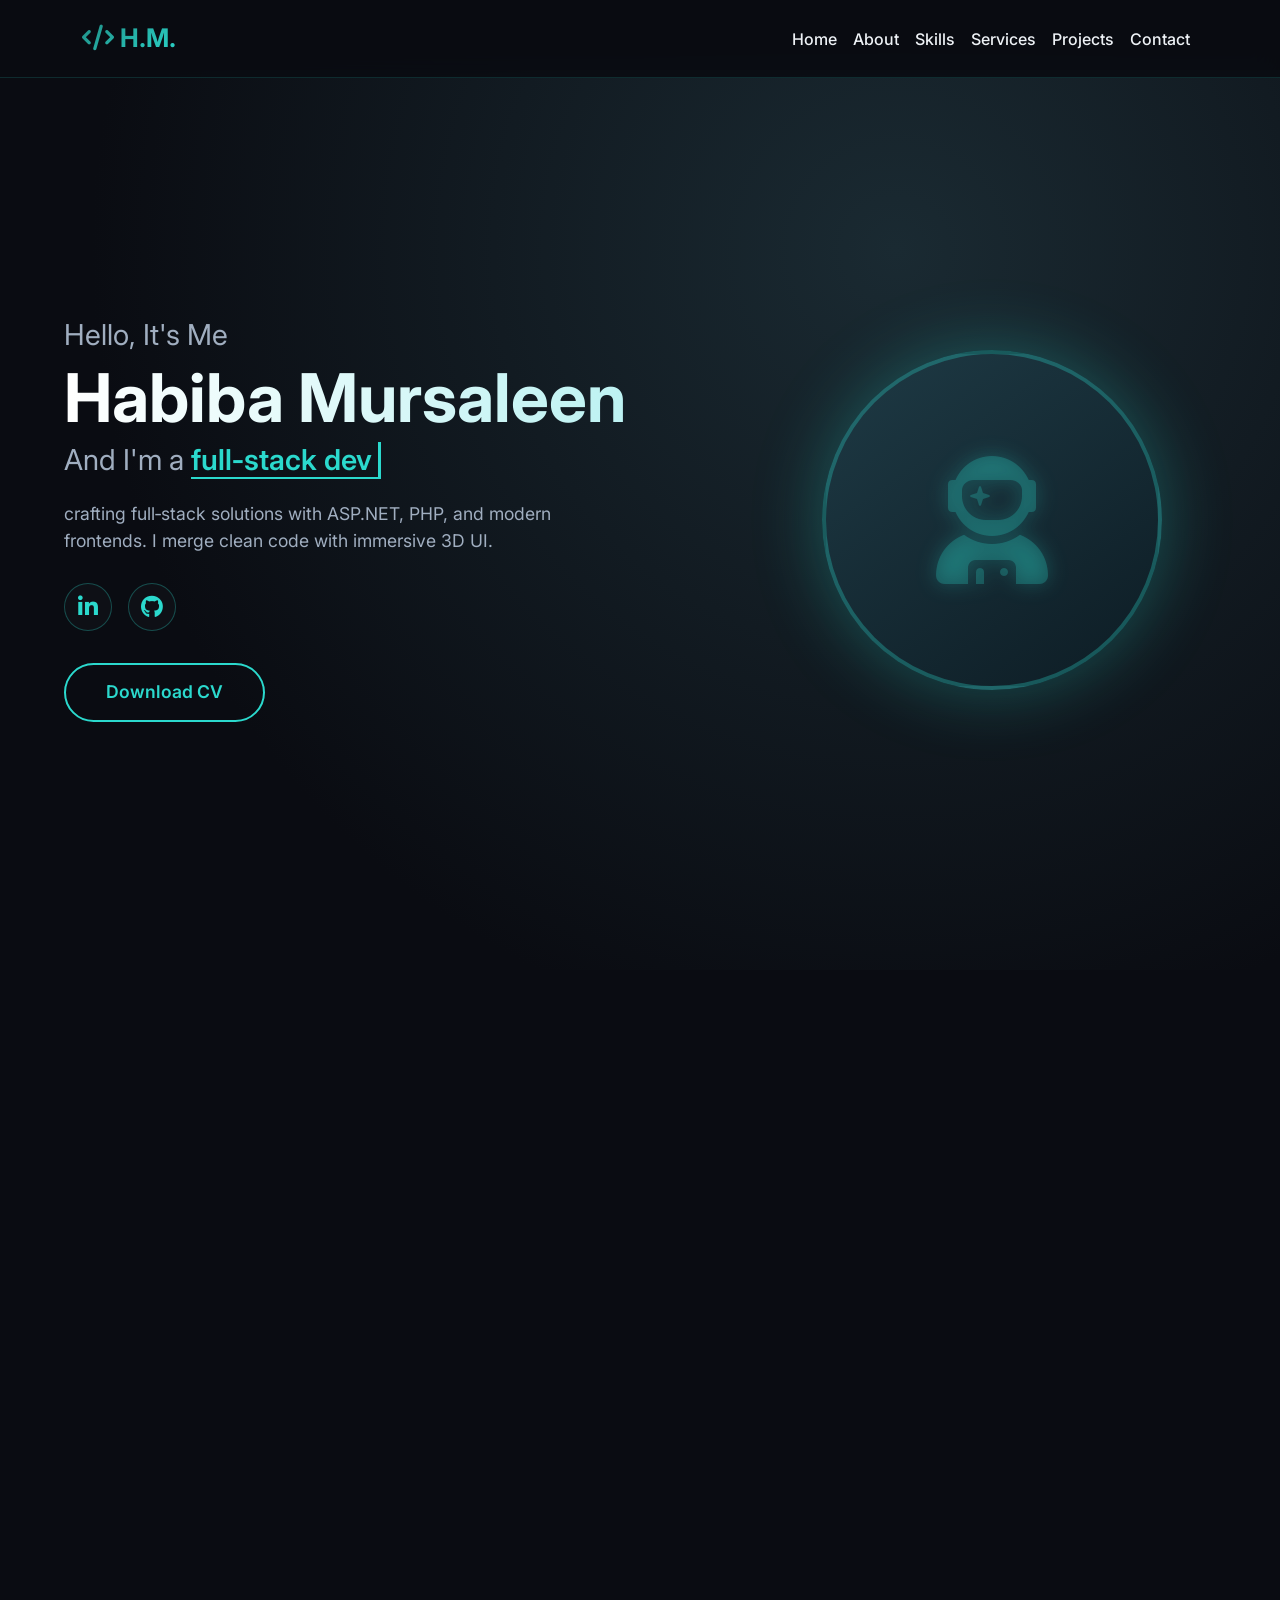
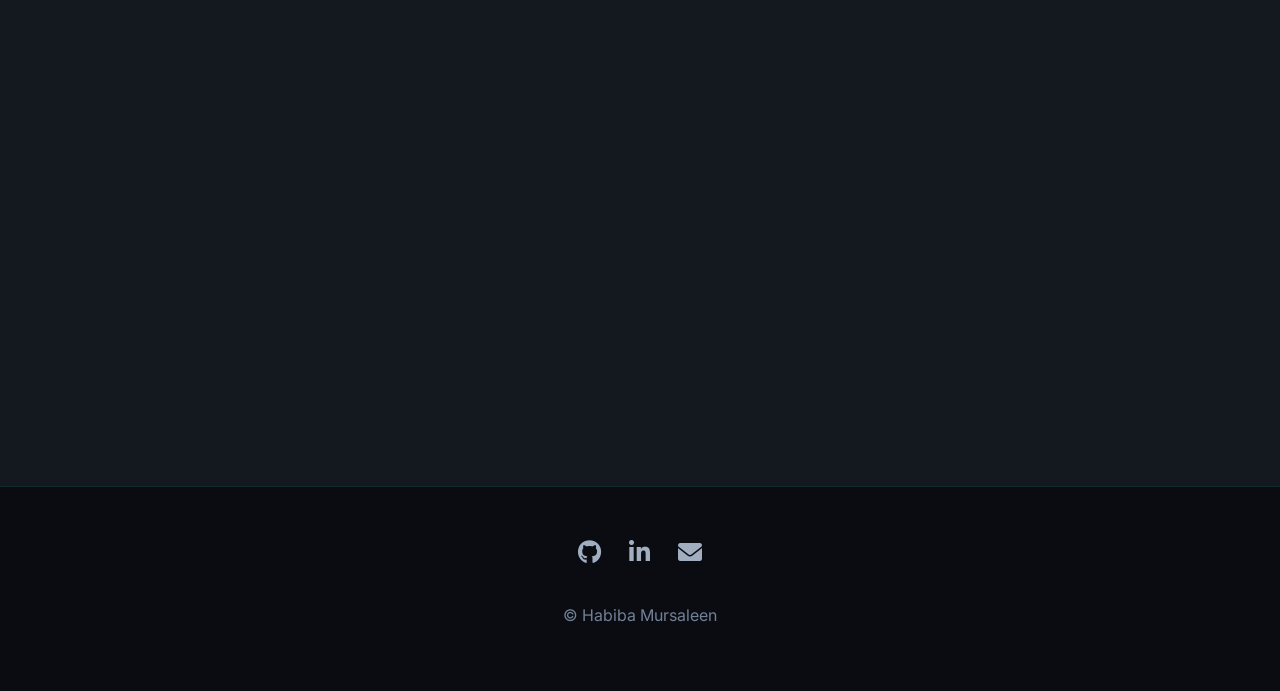
<file: index.html>
<!DOCTYPE html>
<html lang="en">
<head>
  <meta charset="UTF-8">
  <meta name="viewport" content="width=device-width, initial-scale=1.0">
  <title>Habiba Mursaleen · full‑stack dev (3D skills)</title>
  <link rel="stylesheet" href="https://cdnjs.cloudflare.com/ajax/libs/animate.css/4.1.1/animate.min.css"/>
  <link href="https://unpkg.com/aos@2.3.1/dist/aos.css" rel="stylesheet">
  <link rel="stylesheet" href="https://cdnjs.cloudflare.com/ajax/libs/font-awesome/6.0.0-beta3/css/all.min.css">
  <link href="https://fonts.googleapis.com/css2?family=Inter:opsz,wght@14..32,300;14..32,400;14..32,600;14..32,700&display=swap" rel="stylesheet">
  <link rel="stylesheet" href="https://cdn.jsdelivr.net/npm/bootstrap@5.3.0/dist/css/bootstrap.min.css">
  <link rel="stylesheet" href="style.css"/>
</head>
<body>
  <nav class="navbar navbar-expand-lg fixed-top navbar-dark">
    <div class="container">
      <a class="navbar-brand animate__animated animate__pulse" href="#home"><i class="fas fa-code"></i> H.M.</a>
      <button class="navbar-toggler" type="button" data-bs-toggle="collapse" data-bs-target="#navbarNav">
        <span class="navbar-toggler-icon"></span>
      </button>
      <div class="collapse navbar-collapse" id="navbarNav">
        <ul class="navbar-nav ms-auto">
          <li class="nav-item"><a class="nav-link" href="#home">Home</a></li>
          <li class="nav-item"><a class="nav-link" href="#about">About</a></li>
          <li class="nav-item"><a class="nav-link" href="#skills">Skills</a></li>
          <li class="nav-item"><a class="nav-link" href="#services">Services</a></li>
          <li class="nav-item"><a class="nav-link" href="#projects">Projects</a></li>
          <!-- <li class="nav-item"><a class="nav-link" href="#projects">Resume</a></li> -->
          <li class="nav-item"><a class="nav-link" href="#contact">Contact</a></li>
        </ul>
      </div>
    </div>
  </nav>

  <!-- home -->
  <section id="home" style="padding-top: 70px;">
    <div class="main">
      <div class="div1" data-aos="fade-right">
        <div class="home">
          <h3>Hello, It's Me</h3>
          <h1>Habiba Mursaleen</h1>
          <h3>And I'm a <span id="typed"></span></h3>
          <p>crafting full‑stack solutions with ASP.NET, PHP, and modern frontends. I merge clean code with immersive 3D UI.</p>
          <div class="social-icons">
            <a href="https://www.linkedin.com/in/habiba-mursaleen-426753395/" aria-label="linkedin"><i class="fab fa-linkedin-in"></i></a>
            <a href="https://github.com/HAB712" aria-label="github"><i class="fab fa-github"></i></a>
          </div>
          <button class="btn-modern"><a href="HabibaM.pdf"><span>Download CV</span></a></button>
        </div>
      </div>
      <div class="div2" data-aos="fade-left">
        <div class="profile-glow">
          <i class="fas fa-user-astronaut"></i>
        </div>
      </div>
    </div>
  </section>

  <!-- about -->
  <section id="about" class="py-5 text-center" data-aos="fade-up">
    <div class="container">
      <h2>About Me</h2>
      <p class="lead">I architect full‑stack applications with ASP.NET Core, PHP, and database systems. I believe in performant, accessible design and writing code that lasts. Currently exploring 3D UI interactions.</p>
    </div>
  </section>

  <section id="skills" class="py-5" data-aos="fade-up" style="background: var(--bg-dark);">
    <div class="container">
      <div class="text-center">
          <h2>Technical expertise</h2>
      </div>

      
      <div class="skills-grid">
        <!-- ASP.NET Core -->
        <div class="skill-card-3d">
          <div class="skill-card-inner">
            <div class="skill-base"></div>
            <div class="skill-mid"></div>
            <div class="skill-back"></div>
            <div class="skill-front">
              <i class="fa-brands fa-microsoft"></i>
              <span>ASP.NET Core</span>
            </div>
            <div class="skill-shine"></div>
          </div>
        </div>

        <!-- PHP -->
        <div class="skill-card-3d">
          <div class="skill-card-inner">
            <div class="skill-base"></div>
            <div class="skill-mid"></div>
            <div class="skill-back"></div>
            <div class="skill-front">
              <i class="fa-brands fa-php"></i>
              <span>PHP</span>
            </div>
            <div class="skill-shine"></div>
          </div>
        </div>

       <div class="skill-card-3d">
          <div class="skill-card-inner">
            <div class="skill-base"></div>
            <div class="skill-mid"></div>
            <div class="skill-back"></div>
            <div class="skill-front">
              <i class="fa-brands fa-laravel"></i>
              <span>Laravel</span>
            </div>
            <div class="skill-shine"></div>
          </div>
        </div>

       <div class="skill-card-3d">
          <div class="skill-card-inner">
            <div class="skill-base"></div>
            <div class="skill-mid"></div>
            <div class="skill-back"></div>
            <div class="skill-front">
              <i class="fa-brands fa-microsoft"></i>
              <span>C#</span>
            </div>
            <div class="skill-shine"></div>
          </div>
        </div>

        <!-- MySQL -->
        <div class="skill-card-3d">
          <div class="skill-card-inner">
            <div class="skill-base"></div>
            <div class="skill-mid"></div>
            <div class="skill-back"></div>
            <div class="skill-front">
              <i class="fa-solid fa-database"></i>
              <span>MySQL</span>
            </div>
            <div class="skill-shine"></div>
          </div>
        </div>

        <!-- Bootstrap 5 -->
        <div class="skill-card-3d">
          <div class="skill-card-inner">
            <div class="skill-base"></div>
            <div class="skill-mid"></div>
            <div class="skill-back"></div>
            <div class="skill-front">
              <i class="fa-brands fa-bootstrap"></i>
              <span>Bootstrap 5</span>
            </div>
            <div class="skill-shine"></div>
          </div>
        </div>

        <!-- JavaScript -->
        <div class="skill-card-3d">
          <div class="skill-card-inner">
            <div class="skill-base"></div>
            <div class="skill-mid"></div>
            <div class="skill-back"></div>
            <div class="skill-front">
              <i class="fa-brands fa-js"></i>
              <span>JavaScript</span>
            </div>
            <div class="skill-shine"></div>
          </div>
        </div>

        <!-- HTML5/CSS3 -->
        <div class="skill-card-3d">
          <div class="skill-card-inner">
            <div class="skill-base"></div>
            <div class="skill-mid"></div>
            <div class="skill-back"></div>
            <div class="skill-front">
              <i class="fa-brands fa-html5"></i>
              <span>HTML5/CSS3</span>
            </div>
            <div class="skill-shine"></div>
          </div>
        </div>

        <!-- Git -->
        <div class="skill-card-3d">
          <div class="skill-card-inner">
            <div class="skill-base"></div>
            <div class="skill-mid"></div>
            <div class="skill-back"></div>
            <div class="skill-front">
              <i class="fa-brands fa-git-alt"></i>
              <span>Git</span>
            </div>
            <div class="skill-shine"></div>
          </div>
        </div>

        <!-- sql server -->
        <div class="skill-card-3d">
          <div class="skill-card-inner">
            <div class="skill-base"></div>
            <div class="skill-mid"></div>
            <div class="skill-back"></div>
            <div class="skill-front">
              <i class="fa-solid fa-database"></i>
              <span>SQL Server</span>
            </div>
            <div class="skill-shine"></div>
          </div>
        </div>
      </div>
  </section>


  <section id="services" class="py-5" data-aos="fade-up" style="background: var(--surface-dark);">
    <div class="container">
      <div class="text-center">
       <h2>What I do</h2>
      </div>

      <div class="row g-4 mt-3">
        <!-- card 1 - Web development -->
        <div class="col-md-4">
          <div class="service-card atvImg" id="service-1">
            <div class="atvImg-layer" data-layer="content"></div>
            <div class="atvImg-layer" data-layer="shine"></div>
          </div>
        </div>
        <!-- card 2 - Responsive UI -->
        <div class="col-md-4">
          <div class="service-card atvImg" id="service-2">
            <div class="atvImg-layer" data-layer="content"></div>
            <div class="atvImg-layer" data-layer="shine"></div>
          </div>
        </div>
        <!-- card 3 - Database integration -->
        <div class="col-md-4">
          <div class="service-card atvImg" id="service-3">
            <div class="atvImg-layer" data-layer="content"></div>
            <div class="atvImg-layer" data-layer="shine"></div>
          </div>
        </div>
      </div>
    </div>
  </section>

  <!-- projects -->
  <section id="projects" class="py-5" style="background: var(--bg-dark);" data-aos="fade-up">
    <div class="container text-center">
      <h2>Recent projects</h2>
      <div class="mb-5">
        <button class="btn filter active" data-filter="all">All</button>
        <button class="btn filter" data-filter="html">HTML/CSS</button>
        <button class="btn filter" data-filter="asp">ASP.NET</button>
        <button class="btn filter" data-filter="php">PHP</button>
      </div>

      <div class="row g-4">
        <!-- HTML project -->
        <div class="col-md-4 project-item" data-category="html">
          <div class="card">
            <div class="project-img-wrapper">
              <img src="p1.jpg" alt="pizza">
              <div class="project-overlay">
                <div class="tech-badge"><span>HTML5</span><span>CSS3</span><span>Bootstrap</span></div>
                <p>Fully responsive pizza restaurant static site.</p>
                <a href="https://hab712.github.io/shalepizza/" target="_blank" class="btn-ghost">Live preview</a>
              </div>
            </div>
          </div>
        </div>
        <!-- ASP.NET project -->
        <div class="col-md-4 project-item" data-category="asp">
          <div class="card">
            <div class="project-img-wrapper">
              <img src="p2.jpg" alt="radiocab">
              <div class="project-overlay">
                <div class="tech-badge"><span>ASP.NET MVC</span><span>SQL Server</span></div>
                <p>RadioCab Directory system with advertise and job management.</p>
                <a href="https://github.com/HAB712/RadioCab-Asp.Net" class="btn-ghost" target="_blank">Live Preview</a>
              </div>
            </div>
          </div>
        </div>
        <!-- PHP project -->
        <div class="col-md-4 project-item" data-category="php">
          <div class="card">
            <div class="project-img-wrapper">
              <img src="p3.jpg" alt="careb">
              <div class="project-overlay">
                <div class="tech-badge"><span>PHP</span><span>MySQL</span><span>Laravel</span></div>
                <p>Healthcare management prototype.</p>
                <a href="https://github.com/HAB712/care_project" class="btn-ghost" target="_blank">Live Preview</a>
              </div>
            </div>
          </div>
        </div>

         <div class="col-md-4 project-item" data-category="html">
          <div class="card">
            <div class="project-img-wrapper">
              <img src="p4.jpg" alt="pizza">
              <div class="project-overlay">
                <div class="tech-badge"><span>HTML5</span><span>CSS3</span><span>Bootstrap</span></div>
                <p>Fully responsive Evenet forge static site.</p>
                <a href="https://hab712.github.io/Event-Forge/" target="_blank" class="btn-ghost">Live preview</a>
              </div>
            </div>
          </div>
        </div>

      </div>
    </div>
  </section>

  <!-- contact -->
  <section class="contact" id="contact">
    <div class="container">
      <div  class="text-center" >
        <h2 data-aos="fade-up">Get in touch</h2>
        <p data-aos="fade-up" data-aos-delay="100">Let's build something great</p>
      </div>
    </div>

    <div class="contact-content">
      <div class="contact-info" data-aos="fade-right">
        <div class="contact-item"><i class="fas fa-envelope"></i><div class="contact-details"><h4>Email</h4><p>shaikhhabiba526@gmail.com</p></div></div>
        <div class="contact-item"><i class="fas fa-phone-alt"></i><div class="contact-details"><h4>Phone</h4><p>+92 3153872019</p></div></div>
        <div class="contact-item"><i class="fas fa-map-marker-alt"></i><div class="contact-details"><h4>Location</h4><p>Karachi, Pakistan</p></div></div>
      </div>
    </div>
  </section>

  <!-- footer -->
  <footer>
    <div class="container">
      <div class="mb-4">
        <a href="https://github.com/HAB712" class="social-icon"><i class="fab fa-github"></i></a>
        <a href="https://www.linkedin.com/in/habiba-mursaleen-426753395/" class="social-icon"><i class="fab fa-linkedin-in"></i></a>
        <a href="mailto:shaikhhabiba526@gmail.com" class="social-icon"><i class="fas fa-envelope"></i></a>
      </div>
      <p>© Habiba Mursaleen</p>
    </div>
  </footer>

  <!-- scripts -->
  <script src="https://cdn.jsdelivr.net/npm/bootstrap@5.3.0/dist/js/bootstrap.bundle.min.js"></script>
  <script src="https://unpkg.com/aos@2.3.1/dist/aos.js"></script>
  <script>
    AOS.init({ duration: 800, once: false, mirror: true });
  </script>
  <script src="main.js"></script>
</body>
</html>
</file>
<file: style.css>
@import url('https://fonts.googleapis.com/css2?family=Poppins:ital,wght@0,100;0,200;0,300;0,400;0,500;0,600;0,700;0,800;0,900;1,100;1,200;1,300;1,400;1,500;1,600;1,700;1,800;1,900&display=swap');
    :root {
      --bg-dark: #0a0c12;
      --surface-dark: #14181f;
      --card-dark: #1e2630;
      --primary-cyan: #2bd9cd;
      --primary-glow: #17c5b8;
      --text-light: #eef2f6;
      --text-muted: #a0aec0;
      --border-glow: rgba(43, 217, 205, 0.15);
      --grad-cyan: linear-gradient(145deg, #1f8a82, #2bd9cd);
      --shadow-card: 0 20px 35px -10px rgba(0, 0, 0, 0.8), 0 0 0 1px rgba(43, 217, 205, 0.1);
      --shadow-hover: 0 30px 45px -12px #000000, 0 0 0 1.5px #2bd9cd;
    }

    * {
      margin: 0;
      padding: 0;
      box-sizing: border-box;
    }

    body {
      font-family: 'Inter', sans-serif;
      background-color: var(--bg-dark);
      color: var(--text-light);
      overflow-x: hidden;
      scroll-behavior: smooth;
    }

    /* navbar */
    .navbar {
      background: rgba(10, 12, 18, 0.85) !important;
      backdrop-filter: blur(14px);
      padding: 0.9rem 2rem;
      border-bottom: 1px solid var(--border-glow);
    }
    .navbar-brand, .nav-link {
      color: var(--text-light) !important;
      font-weight: 500;
      transition: 0.2s;
    }
    .navbar-brand {
      font-weight: 700;
      font-size: 1.6rem;
      background: var(--grad-cyan);
      -webkit-background-clip: text;
      background-clip: text;
      color: transparent !important;
    }
    .nav-link:hover {
      color: var(--primary-cyan) !important;
      transform: translateY(-1px);
      text-shadow: 0 0 6px rgba(43, 217, 205, 0.6);
    }

    /* home */
    .main {
      display: flex;
      width: 100%;
      min-height: 100vh;
      background: radial-gradient(circle at 70% 20%, #1a2a32, var(--bg-dark) 70%);
      align-items: center;
      padding: 0 5%;
    }
    .div1 { flex: 1.2; padding-right: 2rem; }
    .div2 { flex: 0.8; display: flex; justify-content: center; align-items: center; }
    .home h3 {
      font-size: 1.8rem;
      font-weight: 400;
      color: var(--text-muted);
    }
    .home h1 {
      font-size: 4.2rem;
      font-weight: 700;
      line-height: 1.1;
      background: linear-gradient(to right, #ffffff, #b0f0f0);
      -webkit-background-clip: text;
      background-clip: text;
      color: transparent;
    }
    .home h3 span {
      color: var(--primary-cyan);
      font-weight: 600;
      border-bottom: 2px solid var(--primary-cyan);
    }
    .home p {
      font-size: 1.1rem;
      color: var(--text-muted);
      max-width: 550px;
      margin: 1.5rem 0 1.8rem;
    }
    .social-icons {
      display: flex;
      gap: 1rem;
      margin-bottom: 2rem;
    }
    .social-icons a {
      display: inline-flex;
      align-items: center;
      justify-content: center;
      width: 48px;
      height: 48px;
      border-radius: 50%;
      background: rgba(255,255,255,0.02);
      border: 1.5px solid rgba(43, 217, 205, 0.3);
      color: var(--primary-cyan);
      font-size: 1.4rem;
      transition: 0.25s;
      text-decoration: none;
    }
    .social-icons a:hover {
      background: var(--primary-cyan);
      color: #0a0c12;
      border-color: var(--primary-cyan);
      box-shadow: 0 0 20px var(--primary-cyan);
      transform: scale(1.07);
    }
    .btn-modern {
  position: relative;
  background: transparent;
  border: 2px solid var(--primary-cyan);
  border-radius: 3rem;
  padding: 0.9rem 2.5rem;
  font-weight: 600;
  font-size: 1.1rem;
  color: var(--primary-cyan);
  transition: 0.3s;
  overflow: hidden;
  z-index: 1;
}

.btn-modern::before {
  content: '';
  position: absolute;
  top: 0;
  left: 0;
  width: 0%;
  height: 100%;
  background: var(--primary-cyan);
  transition: 0.4s ease;
  z-index: 0;
}

.btn-modern:hover::before {
  width: 100%;
}

.btn-modern span{
  position: relative;
  z-index: 2;
}

/* link styling */
.btn-modern a {
  text-decoration: none;
  color: var(--primary-cyan);
  position: relative;
  z-index: 2;
}

.btn-modern:hover a {
  color: #0a0c12;
}
    .profile-glow {
      width: 340px; height: 340px; border-radius: 50%;
      background: linear-gradient(145deg, #1e3a45, #0d1c24);
      border: 4px solid rgba(43, 217, 205, 0.3);
      box-shadow: 0 0 70px rgba(43, 217, 205, 0.3);
      display: flex; align-items: center; justify-content: center;
      font-size: 8rem; color: rgba(43, 217, 205, 0.25);
      transition: 0.4s;
    }
    .profile-glow i { filter: drop-shadow(0 0 10px #2bd9cd); }
    .profile-glow:hover {
      border-color: var(--primary-cyan);
      box-shadow: 0 0 100px var(--primary-cyan);
    }

      /* headings */
    section h2 {
      font-size: 2.7rem; font-weight: 700;
      background: linear-gradient(135deg, #fff, #b2f3ef);
      -webkit-background-clip: text; background-clip: text; color: transparent;
      border-bottom: 3px solid var(--primary-cyan); padding-bottom: 10px;
      display: inline-block; margin-bottom: 2rem;
      letter-spacing: -0.02em;
      text-shadow: 0 0 15px rgba(43,217,205,0.2);
    }

    #about {
      background-color: var(--surface-dark);
      border-top: 1px solid var(--border-glow);
      border-bottom: 1px solid var(--border-glow);
    }
    #about p.lead {
      color: #cbd5e1; font-size: 1.3rem; max-width: 850px;
      margin-left: auto; margin-right: auto;
    }

    /* ===== PROFESSIONAL 3D TECHNICAL SKILLS SECTION (INTEGRATED) ===== */
    .skills-3d {
      max-width: 1300px;
      margin: 0 auto;
      text-align: center;
    }

    .skills-grid {
      display: flex;
      flex-wrap: wrap;
      justify-content: center;
      gap: 1.8rem;
      perspective: 2000px;
    }

    /* elegant 3D card */
    .skill-card-3d {
      width: 170px;
      height: 190px;
      transform-style: preserve-3d;
      transition: all 0.4s cubic-bezier(0.23, 1, 0.32, 1);
      cursor: pointer;
      position: relative;
    }

    .skill-card-inner {
      position: relative;
      width: 100%;
      height: 100%;
      transform-style: preserve-3d;
      transition: transform 0.4s;
    }

    /* base layer - main card */
    .skill-base {
      position: absolute;
      width: 100%;
      height: 100%;
      background: #1e2630;
      border-radius: 24px;
      transform: translateZ(0);
      box-shadow: 0 20px 30px -15px rgba(0, 0, 0, 0.7);
      border: 1px solid rgba(43, 217, 205, 0.2);
      transition: all 0.3s;
    }

    /* front layer - content */
    .skill-front {
      position: absolute;
      width: 100%;
      height: 100%;
      background: #232b36;
      border-radius: 24px;
      transform: translateZ(15px);
      display: flex;
      flex-direction: column;
      align-items: center;
      justify-content: center;
      padding: 1.2rem;
      box-shadow: 0 10px 20px -8px rgba(0, 0, 0, 0.5);
      border: 1px solid rgba(43, 217, 205, 0.3);
      transition: transform 0.3s, border-color 0.2s;
    }

    .skill-front i {
      font-size: 3.2rem;
      color: #2bd9cd;
      margin-bottom: 0.8rem;
      transition: all 0.3s;
    }

    .skill-front span {
      font-weight: 600;
      font-size: 1rem;
      color: #eef2f6;
      text-align: center;
      line-height: 1.4;
    }

    /* middle depth layer */
    .skill-mid {
      position: absolute;
      width: 100%;
      height: 100%;
      background: #1a212a;
      border-radius: 24px;
      transform: translateZ(8px);
      border: 1px solid rgba(43, 217, 205, 0.15);
      transition: transform 0.3s;
    }

    /* back layer (shadow depth) */
    .skill-back {
      position: absolute;
      width: 100%;
      height: 100%;
      background: #151c24;
      border-radius: 24px;
      transform: translateZ(-8px);
      box-shadow: 0 0 0 1px rgba(43, 217, 205, 0.1);
      transition: transform 0.3s;
    }

    /* subtle shine overlay */
    .skill-shine {
      position: absolute;
      top: 0;
      left: 0;
      width: 100%;
      height: 100%;
      border-radius: 24px;
      background: linear-gradient(135deg, rgba(255,255,255,0.1) 0%, rgba(255,255,255,0) 70%);
      pointer-events: none;
      z-index: 10;
      transform: translateZ(20px);
      opacity: 0;
      transition: opacity 0.3s;
    }

    /* HOVER EFFECTS */
    .skill-card-3d:hover {
      transform: translateZ(20px) rotateX(4deg) rotateY(6deg);
    }

    .skill-card-3d:hover .skill-front {
      transform: translateZ(28px);
      border-color: #2bd9cd;
      box-shadow: 0 15px 30px -10px rgba(43, 217, 205, 0.3);
    }

    .skill-card-3d:hover .skill-mid {
      transform: translateZ(14px);
      background: #1f2937;
    }

    .skill-card-3d:hover .skill-back {
      transform: translateZ(-12px);
      background: #11181f;
      box-shadow: 0 0 0 2px rgba(43, 217, 205, 0.2);
    }

    .skill-card-3d:hover .skill-shine {
      opacity: 0.5;
    }

    .skill-card-3d:hover .skill-front i {
      color: #ffffff;
      filter: drop-shadow(0 0 10px #2bd9cd);
      transform: scale(1.1);
    }

    .skill-card-3d:hover .skill-base {
      background: #1a2632;
      border-color: rgba(43, 217, 205, 0.4);
    }

    /* individual icon colors on hover (subtle variation) */
    .skill-card-3d:hover:nth-child(1) i { color: #2bd9cd; }
    .skill-card-3d:hover:nth-child(2) i { color: #a78bfa; }
    .skill-card-3d:hover:nth-child(3) i { color: #f59e0b; }
    .skill-card-3d:hover:nth-child(4) i { color: #ec4899; }
    .skill-card-3d:hover:nth-child(5) i { color: #fbbf24; }
    .skill-card-3d:hover:nth-child(6) i { color: #34d399; }
    .skill-card-3d:hover:nth-child(7) i { color: #f87171; }
    .skill-card-3d:hover:nth-child(8) i { color: #60a5fa; }

    /* service cards with 3D tilt (existing) */
    .service-card {
      border-radius: 32px;
      transform-style: preserve-3d;
      height: 280px;
      width: 100%;
      cursor: pointer;
      margin-bottom: 20px;
    }

    .service-card .atvImg-container {
      position: relative;
      width: 100%;
      height: 100%;
      border-radius: 32px;
      transition: all 0.2s ease-out;
    }

    .service-card .atvImg-container.over {
      box-shadow: 0 45px 100px rgba(0, 0, 0, 0.6), 0 0 0 2px var(--primary-cyan);
    }

    .service-card .atvImg-layers {
      position: relative;
      width: 100%;
      height: 100%;
      border-radius: 32px;
      overflow: hidden;
      transform-style: preserve-3d;
      background: var(--card-dark);
      box-shadow: var(--shadow-card);
      border: 1px solid rgba(43, 217, 205, 0.2);
    }

    .service-card .atvImg-rendered-layer {
      position: absolute;
      width: 100%;
      height: 100%;
      top: 0;
      left: 0;
      transition: all 0.1s ease-out;
      border-radius: 32px;
      display: flex;
      flex-direction: column;
      align-items: center;
      justify-content: center;
      text-align: center;
      background: transparent;
      pointer-events: none;
    }

    .service-card .atvImg-shadow {
      position: absolute;
      top: 5%; left: 5%;
      width: 90%; height: 90%;
      transition: all 0.2s ease-out;
      box-shadow: 0 8px 30px rgba(0, 0, 0, 0.8);
      border-radius: 32px;
      pointer-events: none;
    }

    .service-card .atvImg-shine {
      position: absolute;
      top: 0; left: 0; right: 0; bottom: 0;
      border-radius: 32px;
      background: linear-gradient(135deg, rgba(255,255,255,0.2) 0%,rgba(255,255,255,0) 80%);
      pointer-events: none;
      z-index: 10;
      opacity: 0.7;
    }

    .service-content {
      display: flex;
      flex-direction: column;
      align-items: center;
      padding: 1.5rem;
    }
    .title-wrapper {
      display: flex;
      align-items: center;
      gap: 12px;
      margin-bottom: 1rem;
    }
    .title-wrapper i {
      font-size: 2rem;
      color: var(--primary-cyan);
      filter: drop-shadow(0 0 8px rgba(43, 217, 205, 0.6));
    }
    .title-wrapper h3 {
      font-size: 1.7rem;
      font-weight: 700;
      color: #ffffff;
      margin: 0;
    }
    .service-desc {
      color: #b0c4de;
      font-size: 0.95rem;
      max-width: 240px;
      line-height: 1.5;
      text-align: center;
    }

    /* project cards */
    .project-item {
      perspective: 1200px;
    }
    .project-item .card {
      background: var(--card-dark);
      border: 1px solid rgba(43, 217, 205, 0.15);
      border-radius: 28px;
      overflow: hidden;
      box-shadow: var(--shadow-card);
      transition: 0.3s ease;
      position: relative;
    }
    .project-img-wrapper {
      position: relative;
      overflow: hidden;
      height: 220px;
    }
    .project-img-wrapper img {
      width: 100%;
      height: 100%;
      object-fit: cover;
      transition: transform 0.5s ease;
    }
    .project-overlay {
      position: absolute;
      top: 0; left: 0; width: 100%; height: 100%;
      background: linear-gradient(145deg, rgba(10, 12, 18, 0.85), rgba(43, 217, 205, 0.25));
      backdrop-filter: blur(4px);
      display: flex; flex-direction: column; justify-content: center; align-items: center;
      padding: 1.5rem; text-align: center;
      opacity: 0; transform: translateY(20px);
      transition: opacity 0.4s ease, transform 0.4s ease;
      border-radius: 28px;
    }
    .project-overlay p { color: #e0f2fe; margin-bottom: 1rem; font-size: 0.95rem; }
    .project-overlay .tech-badge {
      display: flex; gap: 8px; flex-wrap: wrap; justify-content: center; margin-bottom: 1.2rem;
    }
    .project-overlay .tech-badge span {
      background: rgba(43, 217, 205, 0.2); border: 1px solid var(--primary-cyan);
      border-radius: 40px; padding: 4px 14px; font-size: 0.8rem; font-weight: 600; color: #fff;
    }
    .project-overlay .btn-ghost {
      background: transparent; border: 2px solid white; border-radius: 40px;
      padding: 8px 24px; font-weight: 600; color: white; text-decoration: none; transition: 0.2s;
    }
    .project-overlay .btn-ghost:hover {
      background: white; color: #0a0c12; border-color: var(--primary-cyan);
    }
    .project-item .card:hover .project-overlay {
      opacity: 1; transform: translateY(0);
    }
    .project-item .card:hover img { transform: scale(1.1); }
    .card-body a { text-decoration: none; font-weight: 700; font-size: 1.3rem; color: #ffffff; }
    .card-body a:hover { color: var(--primary-cyan); }
    .card-body p { color: #a0b3c9; }

    /* filter buttons */
    .filter {
      background: transparent; border: 2px solid rgba(43, 217, 205, 0.5);
      color: var(--primary-cyan); font-weight: 600; border-radius: 50px;
      padding: 10px 30px; margin: 0 6px; transition: 0.2s;
    }
    .filter:hover, .filter.active {
      background: var(--primary-cyan); border-color: var(--primary-cyan);
      color: #0a0c12; box-shadow: 0 0 20px #2bd9cd;
    }

    /* contact section */
 .contact {
  background: var(--surface-dark);
  border-top: 1px solid var(--border-glow);
  padding: 5rem 2rem;
}

.contact-content {
  display: flex;
  flex-wrap: wrap;
  justify-content: center;
  gap: 2.5rem;
}

.contact-info {
  display: flex;
  gap: 1.8rem;
  background: var(--card-dark);
  padding: 2.8rem;
  border-radius: 40px;
  border: 1px solid rgba(43, 217, 205, 0.2);
}

.contact-item {
  display: flex;
  align-items: center;
  gap: 1.5rem;
  padding: 1.8rem;
  transition: 0.25s;
}

.contact-item i {
  font-size: 2.2rem;
  color: var(--primary-cyan);
  width: 60px;
  height: 60px;
  display: flex;
  align-items: center;
  justify-content: center;
  background: rgba(0,0,0,0.3);
  border-radius: 50%;
  border: 1px solid var(--primary-cyan);
}

.contact-details h4 {
  color: #ffffff;
  margin-bottom: 0.3rem;
  font-weight: 600;
}

.contact-details p {
  color: #a5b9d0;
}

/* Tablet Responsive */
@media (max-width: 992px) {
  .contact-info {
    flex-direction: column;
    width: 100%;
  }

  .contact-item {
    padding: 1.2rem;
  }
}

/* Mobile Responsive */
@media (max-width: 576px) {
  .contact {
    padding: 3rem 1rem;
  }

  .contact-info {
    padding: 1.5rem;
    border-radius: 25px;
  }

  .contact-item {
    flex-direction: column;
    text-align: center;
    gap: 0.8rem;
  }

  .contact-item i {
    width: 50px;
    height: 50px;
    font-size: 1.8rem;
  }
}

    footer {
      background: #0a0c12; border-top: 1px solid rgba(43,217,205,0.15);
      padding: 3rem 0; text-align: center;
    }
    footer .social-icon {
      color: var(--text-muted); font-size: 1.5rem; margin: 0 12px; transition: 0.2s;
    }
    footer .social-icon:hover {
      color: var(--primary-cyan); text-shadow: 0 0 12px #2bd9cd;
    }
    footer p { color: #728197; margin-top: 2rem; }
    footer i.fa-heart { color: #ff79c6; }

    #typed { border-right: 3px solid var(--primary-cyan); padding-right: 6px; animation: blink 0.8s step-end infinite; }
    @keyframes blink { 50% { border-color: transparent; } }
</file>
